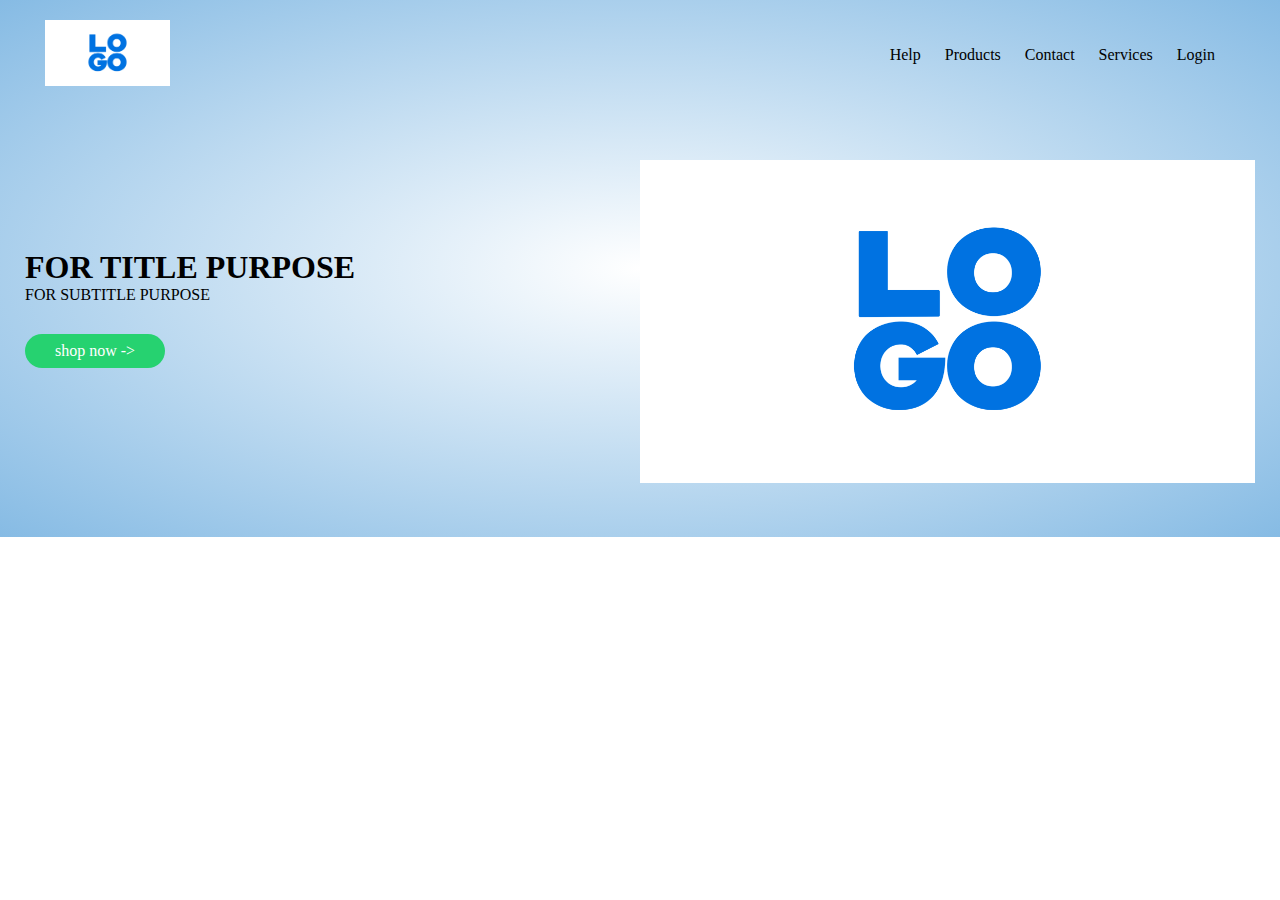
<file: frontend/index.html>
<!DOCTYPE html>
<html lang="en">
<head>
    <meta charset="UTF-8">
    <meta http-equiv="X-UA-Compatible" content="IE=edge">
    <meta name="viewport" content="width=device-width, initial-scale=1.0">
    <title>The Store</title>
    <link rel="stylesheet" href="style.css">
</head>
<body>
    <div class="header">
        <div class="container">  
            <div class="navbar">
                <div class="logo">
                    <img src="logo.png" alt="logo" width="125px" >
                </div>
                <nav>
                    <ul>
                        <li><a href="">Help</a></li>
                        <li><a href="">Products</a></li>
                        <li><a href="">Contact</a></li>
                        <li><a href="">Services</a></li>
                        <li><a href="">Login</a></li>
                    </ul>
                </nav>
            </div>
            <div class="row">
                <div class="col-2">
                    <h1>FOR TITLE PURPOSE</h1>
                    <P>FOR SUBTITLE PURPOSE</P>
                    <a href="" class="btn">shop now -></a>
                </div>
                <div class="col-2">
                    <img src="logo.png" alt="logo">
                </div>
            </div>
        </div>
    </div>
</body>
</html>
</file>
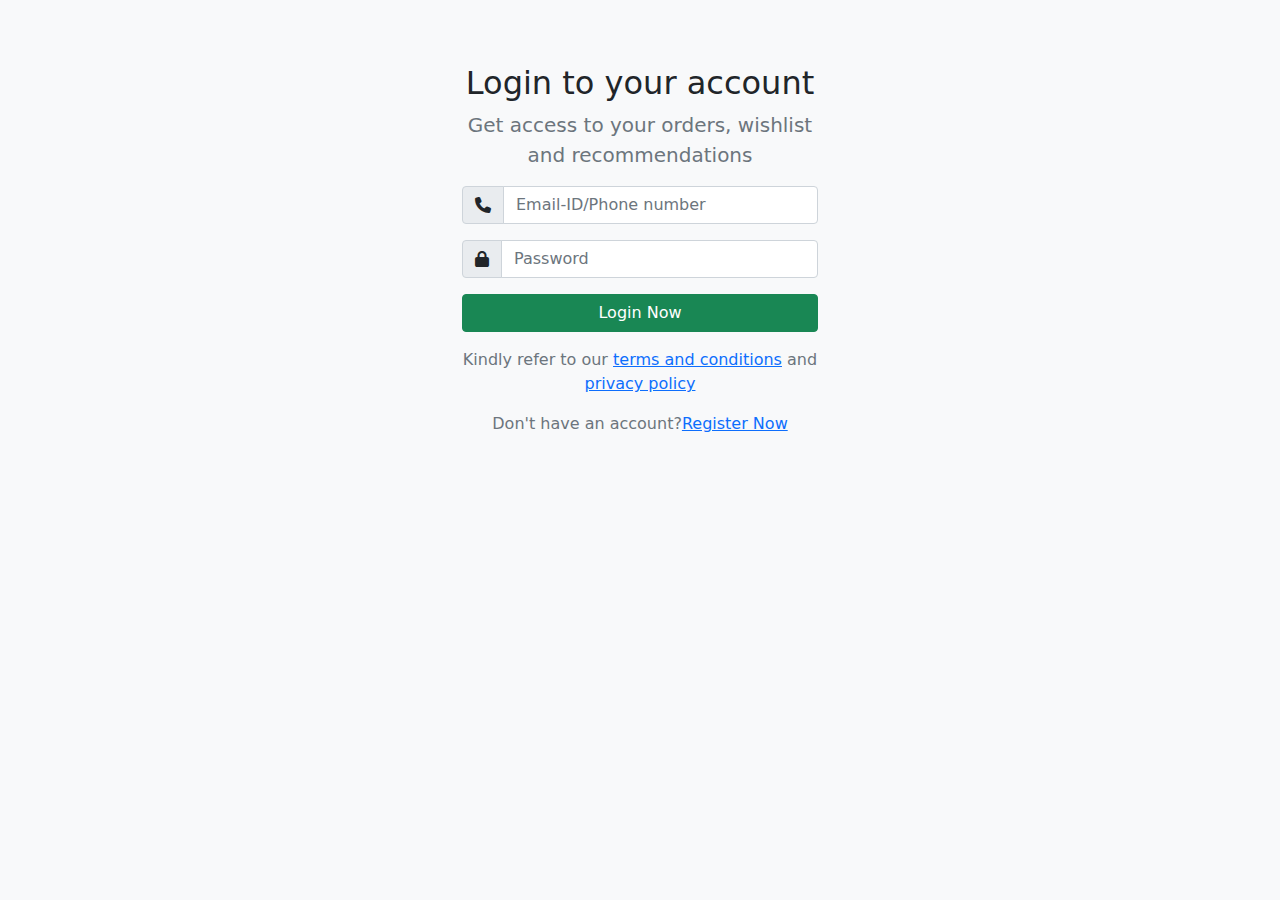
<file: frontend/login.html>
<!DOCTYPE html>
<html lang="en">
<head>
    <meta charset="UTF-8">
    <meta http-equiv="X-UA-Compatible" content="IE=edge">
    <meta name="viewport" content="width=device-width, initial-scale=1.0">
    <link rel="stylesheet" href="css/bootstrap.min.css">
    <link rel="stylesheet" href="css/all.min.css">
    <title>Dsignup and login form</title>
</head>
<body class="bg-light">
    <div class="container">
        <div class="row mt-5">
            <div class="col-lg-4 bg-red m-auto">
                <h2 class="text-center pt-3">Login to your account</h2>
                <p class="text-center text-muted lead">Get access to your orders, wishlist and recommendations</p>
                <form action="#">
                    <div class="input-group mb-3">
                        <span class="input-group-text"><i class="fa fa-phone"></i></span>
                        <input type="text" class="form-control" placeholder="Email-ID/Phone number">
                    </div>
                    <div class="input-group mb-3">
                        <span class="input-group-text"><i class="fa fa-lock"></i></span>
                        <input type="text" class="form-control" placeholder="Password">
                    </div>
                    <div class="d-grid">
                        <button type="button" class="btn btn-success">Login Now</button>
                        <p class="text-center text-muted mt-3">
                            Kindly refer to our <a href="">terms and conditions</a> and <a href="">privacy policy</a>
                        </p>
                        <p class="text-center text-muted">Don't have an account?<a href="signup.html">Register Now</a></p>
                </form>
            </div>
        </div>
    </div>
    
</body>
</html>
</file>
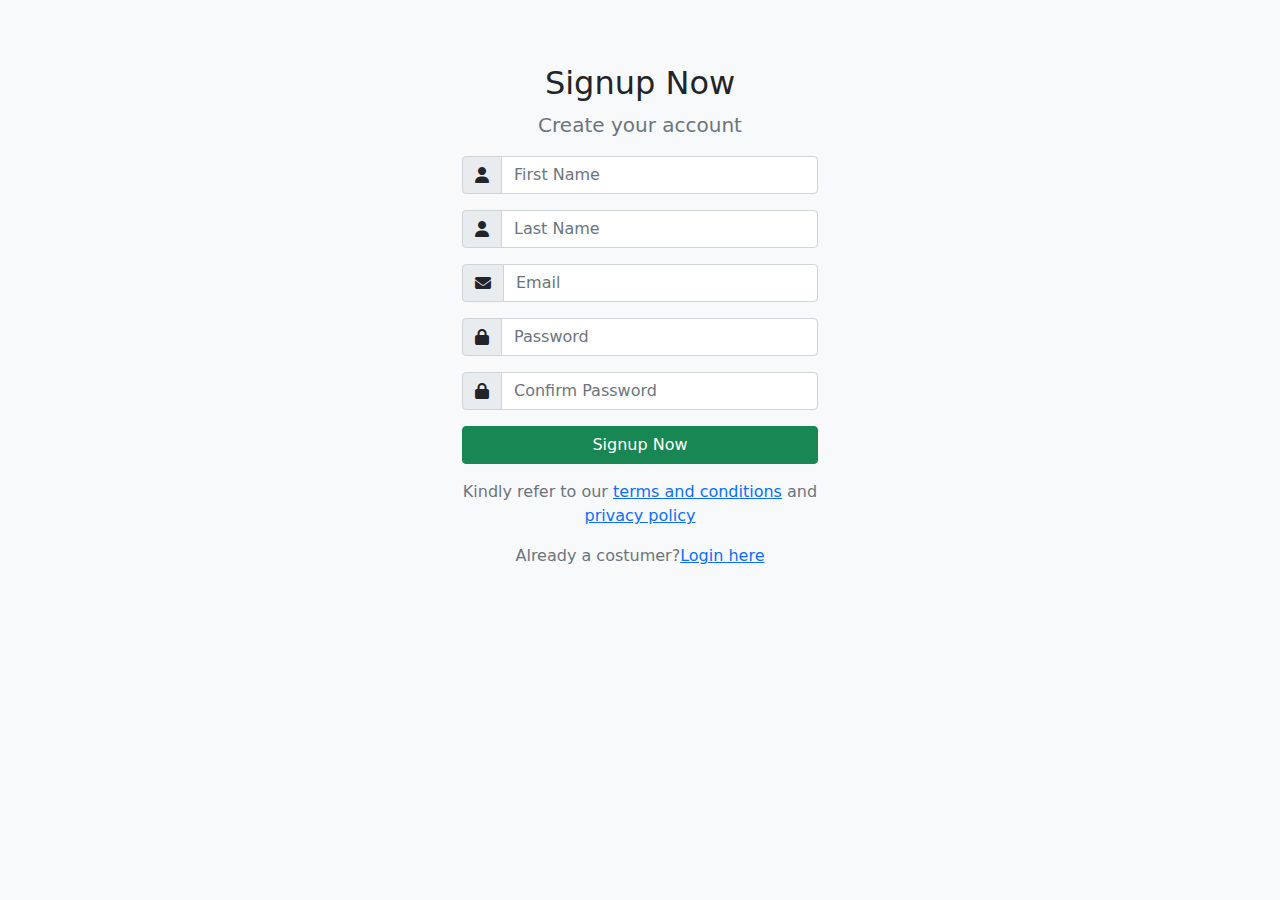
<file: frontend/signup.html>
<!DOCTYPE html>
<html lang="en">
<head>
    <meta charset="UTF-8">
    <meta http-equiv="X-UA-Compatible" content="IE=edge">
    <meta name="viewport" content="width=device-width, initial-scale=1.0">
    <link rel="stylesheet" href="css/bootstrap.min.css">
    <link rel="stylesheet" href="css/all.min.css">
    <title>Dsignup and login form</title>
</head>
<body class="bg-light">
    <div class="container">
        <div class="row mt-5">
            <div class="col-lg-4 bg-red m-auto">
                <h2 class="text-center pt-3">Signup Now</h2>
                <p class="text-center text-muted lead">Create your account</p>
                <form action="#">
                    <div class="input-group mb-3">
                        <span class="input-group-text"><i class="fa fa-user"></i></span>
                        <input type="text" class="form-control" placeholder="First Name">
                    </div>
                    <div class="input-group mb-3">
                        <span class="input-group-text"><i class="fa fa-user"></i></span>
                        <input type="text" class="form-control" placeholder="Last Name">
                    </div>
                    <div class="input-group mb-3">
                        <span class="input-group-text"><i class="fa fa-envelope"></i></span>
                        <input type="text" class="form-control" placeholder="Email">
                    </div>
                    <div class="input-group mb-3">
                        <span class="input-group-text"><i class="fa fa-lock"></i></span>
                        <input type="text" class="form-control" placeholder="Password">
                    </div>
                    <div class="input-group mb-3">
                        <span class="input-group-text"><i class="fa fa-lock"></i></span>
                        <input type="text" class="form-control" placeholder="Confirm Password">
                    </div>
                    <div class="d-grid">
                        <button type="button" class="btn btn-success">Signup Now</button>
                        <p class="text-center text-muted mt-3">
                            Kindly refer to our <a href="">terms and conditions</a> and <a href="">privacy policy</a>
                        </p>
                        <p class="text-center text-muted">Already a costumer?<a href="login.html">Login here</a></p>
                    </div>
                </form>
            </div>
        </div>
    </div>
    
</body>
</html>
</file>
<file: frontend/style.css>
*{
    margin: 0;
    padding: 0;
    box-sizing: border-box;
}

a{
    text-decoration: none;
    color: black;
}

.col-2{
   flex-basis: 50%;
   min-width: 300px;
}

.col-2 img{
    max-width: 100%;
    padding: 50px 0;
}
.btn{
    display: inline-block;
    background-color: #26d270;
    color: #fff;
    padding: 8px 30px;
    margin: 30px 0;
    border-radius: 30px ;
}
.btn:hover{
    background: #563434;
}
.container{
    max-width: 1300px;
    margin: auto;
    padding-left: 25px;
    padding-right: 25px;
}

.header{
    background: radial-gradient(#fff , #86bbe4);
}
.navbar{
    display: flex;
    align-items: center;
    padding: 20px;
}


nav{
    flex: 1;
    text-align: right;
}

nav ul{
    display: inline-block;
    list-style-type: none;
}

nav ul li{
    display: inline-block;
    margin-right: 20px;
}

p{
    color: black;
}

.row{
    display: flex;
    align-items: center;
    flex-wrap: wrap;
    justify-content: space-around;
}
</file>
